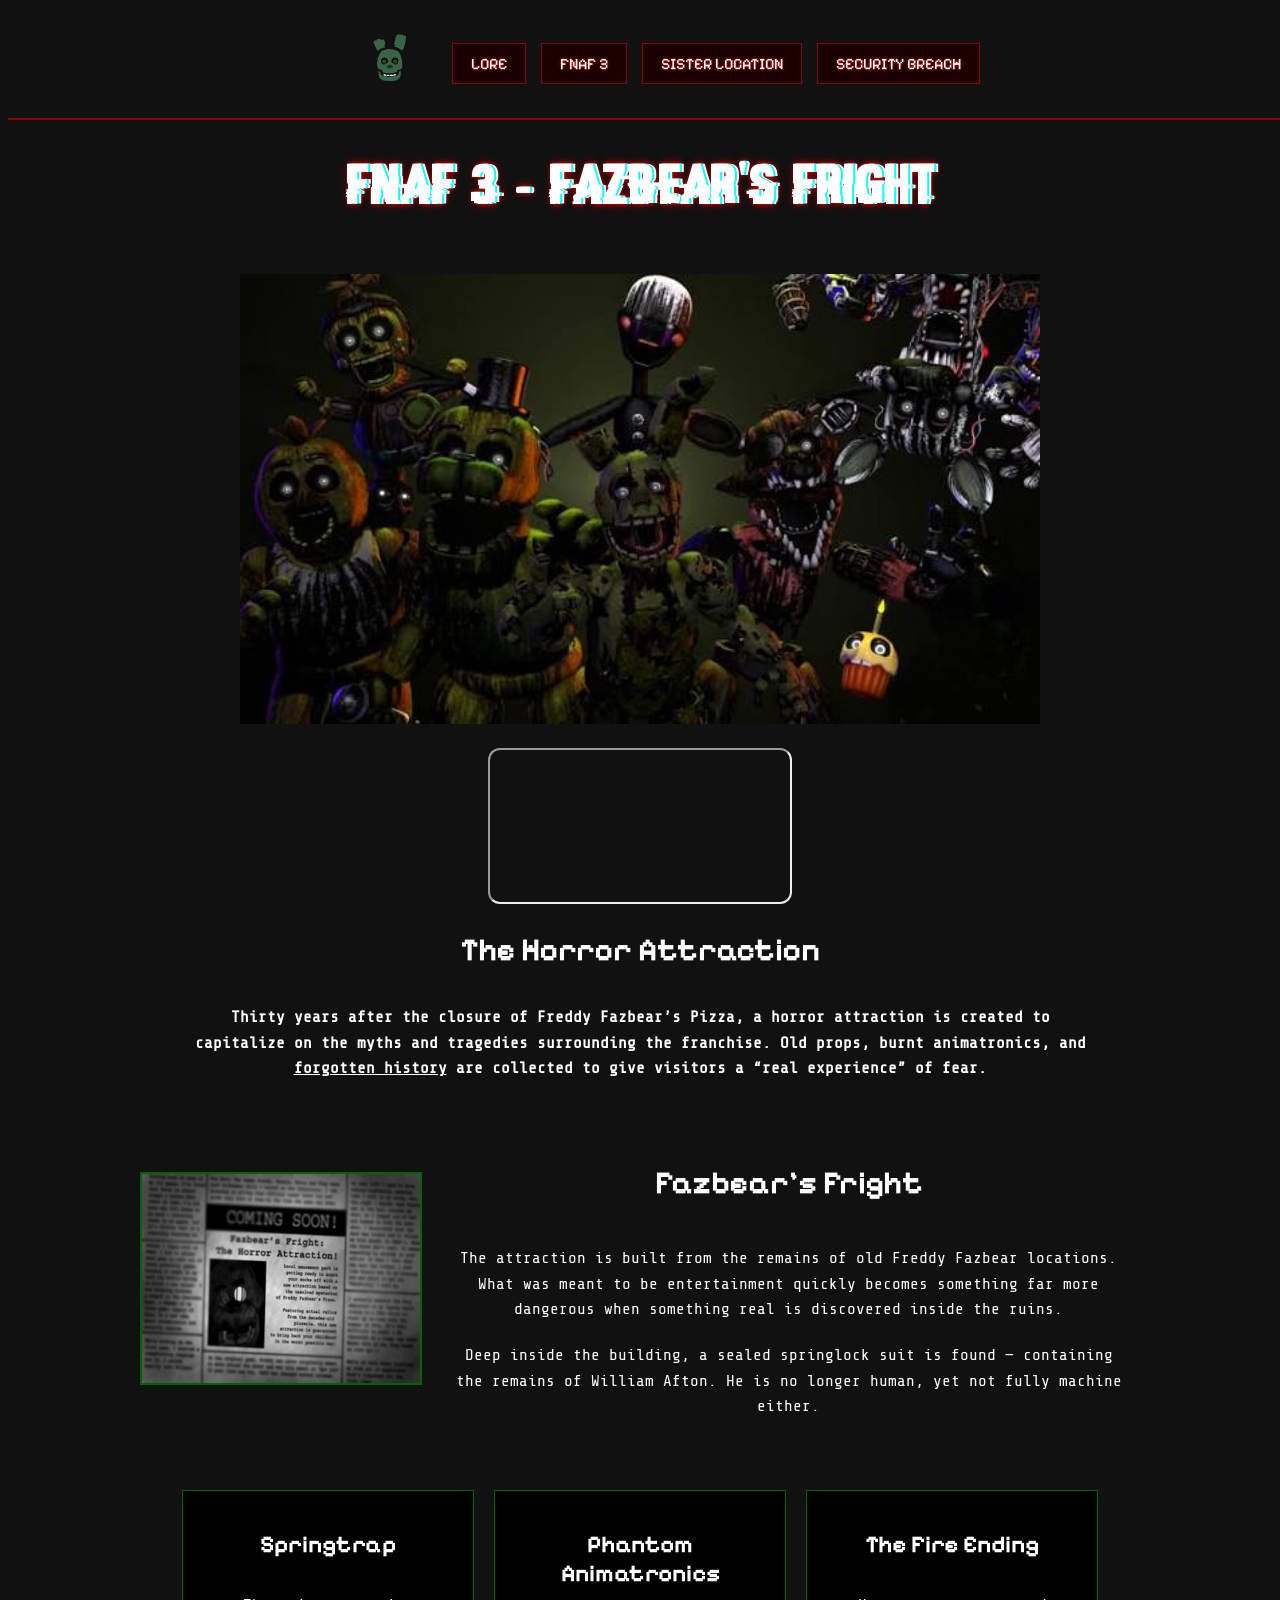
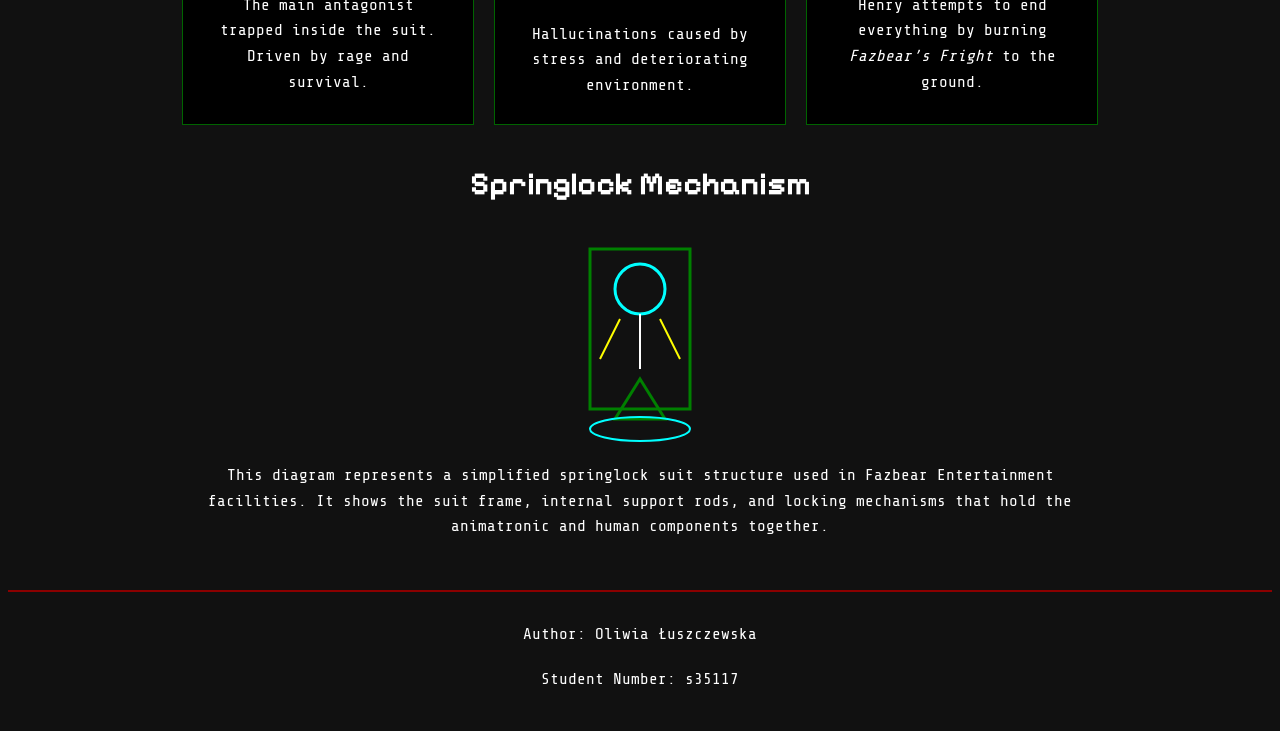
<file: fnaf3.html>
<!DOCTYPE html>
<html lang="en">
    <head>
        <meta charset="UTF-8">
        <meta name="description" content="Five Nights at Freddy's Lore">
        <title>FNAF Lore</title>
        <link rel="stylesheet" href="css/style.css">
        <link href="https://fonts.googleapis.com/css2?family=Pixelify+Sans:wght@400;700&display=swap" rel="stylesheet">
        <link href="https://fonts.googleapis.com/css2?family=Share+Tech+Mono&display=swap" rel="stylesheet">
        
    </head>
    <body>
      <main>
        <header>
  <nav>

    <div class="logo">
        <img src="images/springtrapicon.svg" alt="FNAF Icon">
    </div>

    <div class="nav-links">
        <a href="index.html">LORE</a>
        <a href="fnaf3.html">FNAF 3</a>
<a href="sisterlocation.html">SISTER LOCATION</a>
<a href="securitybreach.html">SECURITY BREACH</a>
    </div>
    </nav>
     </header>
        <h1 class="glitch" data-text="FNAF 3 - FAZBEAR'S FRIGHT"> FNAF 3 - FAZBEAR'S FRIGHT</h1>

<section class="hero">
    <img src="images/fnaf3.jpeg" alt="Springtrap">
   
    <iframe style="border-radius:12px"
src="https://open.spotify.com/embed/track/463r5bsN1VqGXtaMctn4Rr?si=6faeb7cae9944fb6" height="152"></iframe>
    
    <h2>The Horror Attraction</h2>

    <p>
        Thirty years after the closure of Freddy Fazbear’s Pizza, a horror attraction is created to capitalize on the myths and tragedies surrounding the franchise.
        Old props, burnt animatronics, and <u>forgotten history</u> are collected to give visitors a “real experience” of fear.
    </p>
</section>

<section class="fnaf3-grid">

    <div class="fnaf3-img">
        <img src="images/fazbearsfright.jpg" alt="Fazbear's Fright">
    </div>

    <div class="fnaf3-text">
        <h2>Fazbear’s Fright</h2>

        <p>
            The attraction is built from the remains of old Freddy Fazbear locations.
            What was meant to be entertainment quickly becomes something far more dangerous when something real is discovered inside the ruins.
        </p>

        <p>
            Deep inside the building, a sealed springlock suit is found — containing the remains of William Afton.
            He is no longer human, yet not fully machine either.
        </p>
    </div>

</section>

<div class="fnaf3-cards">

    <div class="fnaf3-card">
        <h3>Springtrap</h3>
        <p>The main antagonist trapped inside the suit. Driven by rage and survival.</p>
    </div>

    <div class="fnaf3-card">
        <h3>Phantom Animatronics</h3>
        <p>Hallucinations caused by stress and deteriorating environment.</p>
    </div>

    <div class="fnaf3-card">
        <h3>The Fire Ending</h3>
        <p>Henry attempts to end everything by burning <i>Fazbear’s Fright</i> to the ground.</p>
    </div>

</div>

<section class="svg-section">

<h2>Springlock Mechanism</h2>

<svg width="320" height="220" viewBox="0 0 320 220">

    <rect x="110" y="20" width="100" height="160"
          fill="none" stroke="green" stroke-width="3"/>

    <circle cx="160" cy="60" r="25"
            fill="none" stroke="cyan" stroke-width="3"/>

    <line x1="160" y1="85" x2="160" y2="140"
          stroke="white" stroke-width="2"/>

    <line x1="140" y1="90" x2="120" y2="130"
          stroke="yellow" stroke-width="2"/>

    <line x1="180" y1="90" x2="200" y2="130"
          stroke="yellow" stroke-width="2"/>

    <polygon points="160,150 135,190 185,190"
             fill="none" stroke="green" stroke-width="3"/>

    <ellipse cx="160" cy="200" rx="50" ry="12"
             fill="none" stroke="cyan" stroke-width="2"/>

</svg>

<p>
This diagram represents a simplified springlock suit structure used in Fazbear Entertainment facilities.
It shows the suit frame, internal support rods, and locking mechanisms that hold the animatronic and human components together.
</p>

</section>

</main>

<footer>
<p>Author: Oliwia Łuszczewska</p>
<p>Student Number: s35117</p>
</footer>
</body>
</html>
</file>
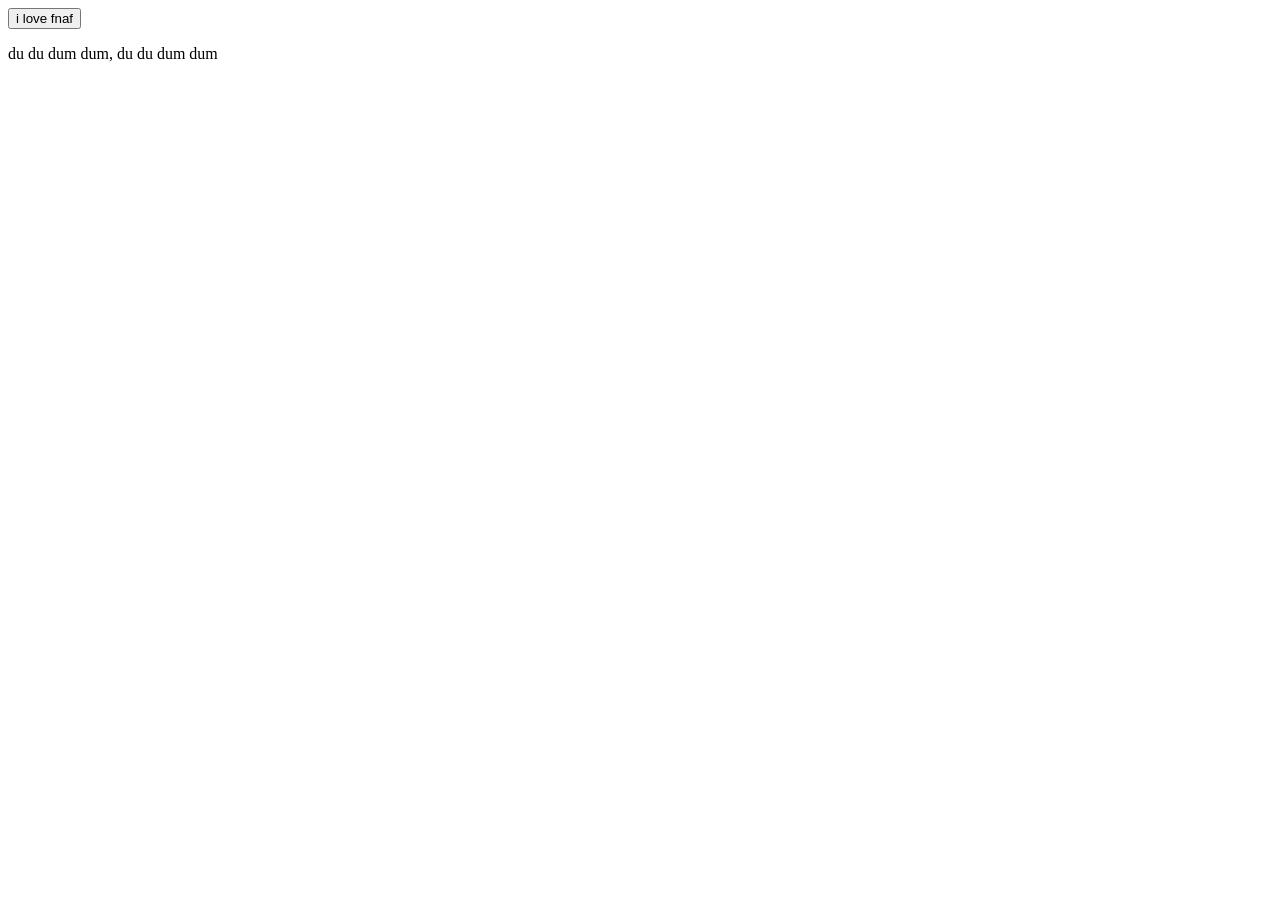
<file: milly2.html>
<!DOCTYPE html>
<html>
  <html lang="eng">
    <head>
    <title> Milly</title>
    <meta name="puszyna" content="kicikici"
      </head>
      <body style"=background-color:pink; background-size: cover;">
      <header>
        <nav>
            <button onclick="location.href='index.html'"
              type="button">i love fnaf</button>
          </nav>
      </header>
        <p>du du dum dum, du du dum dum</p>
</file>
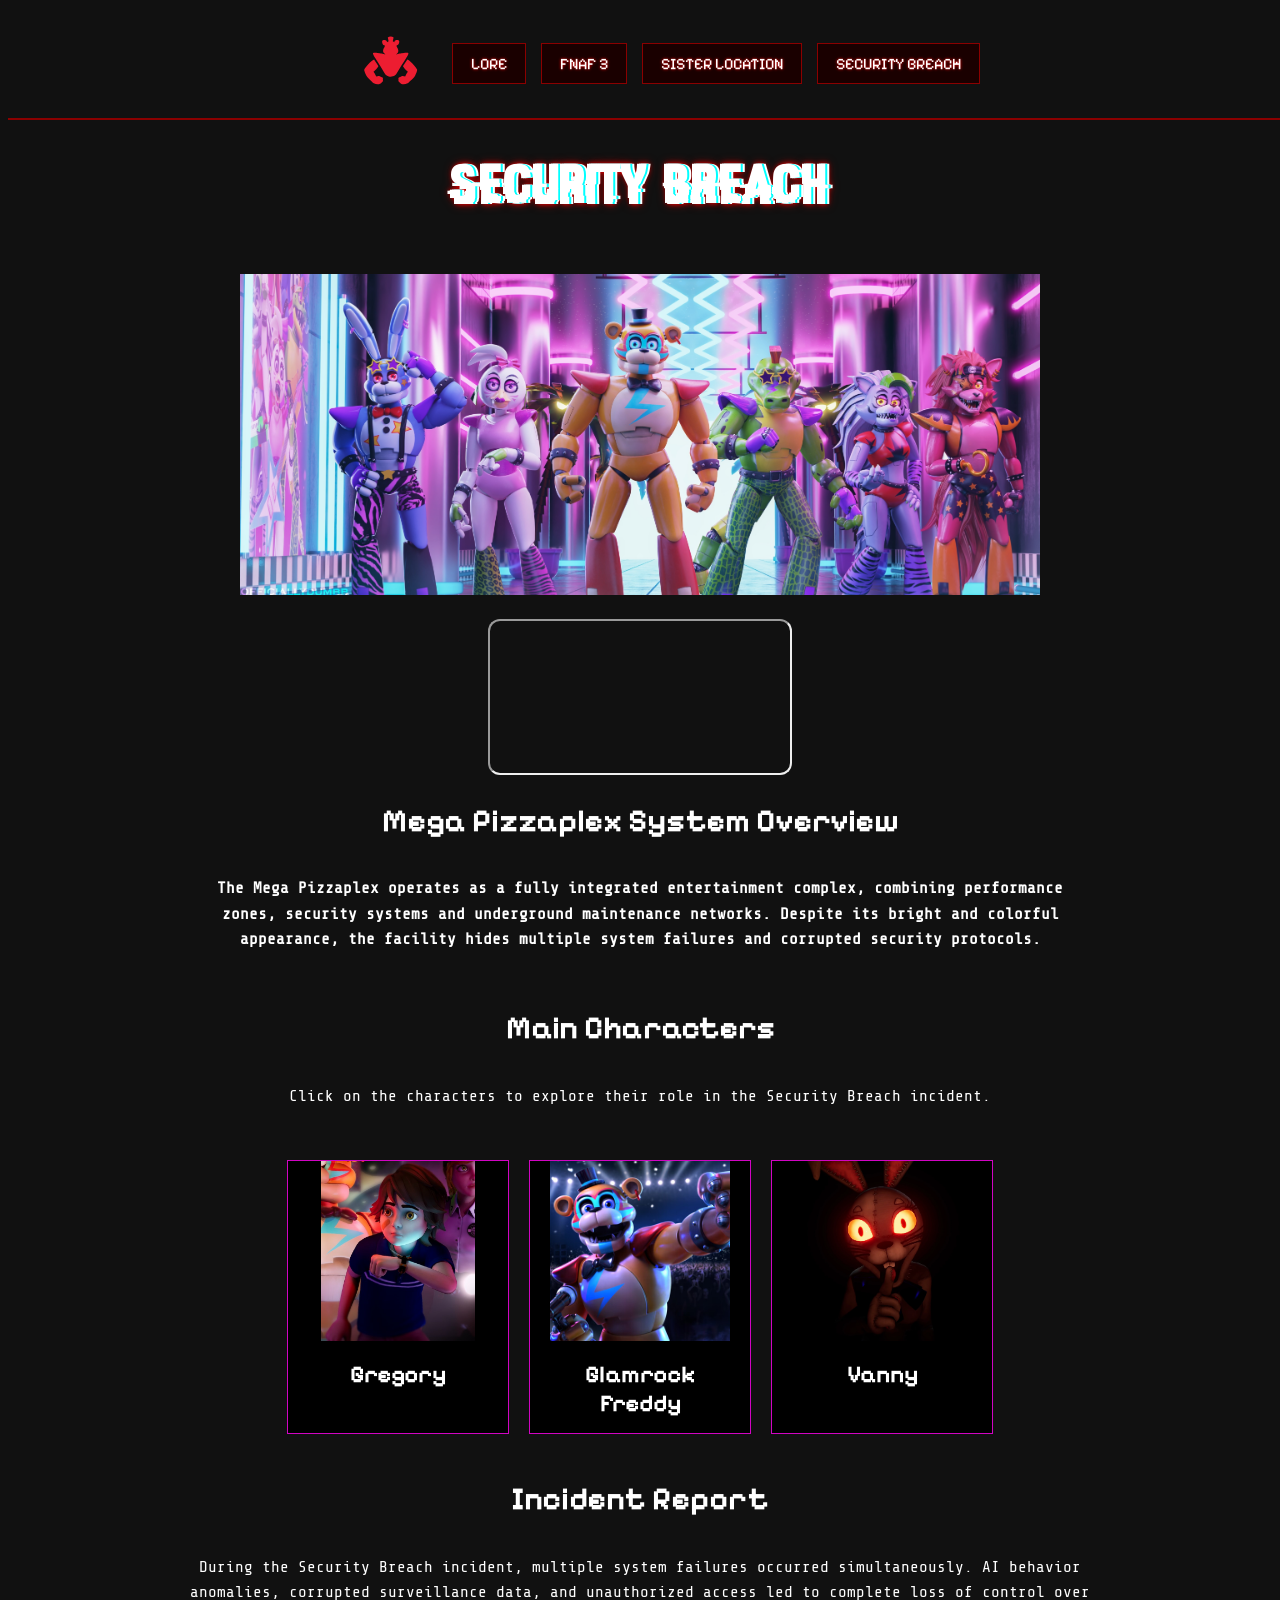
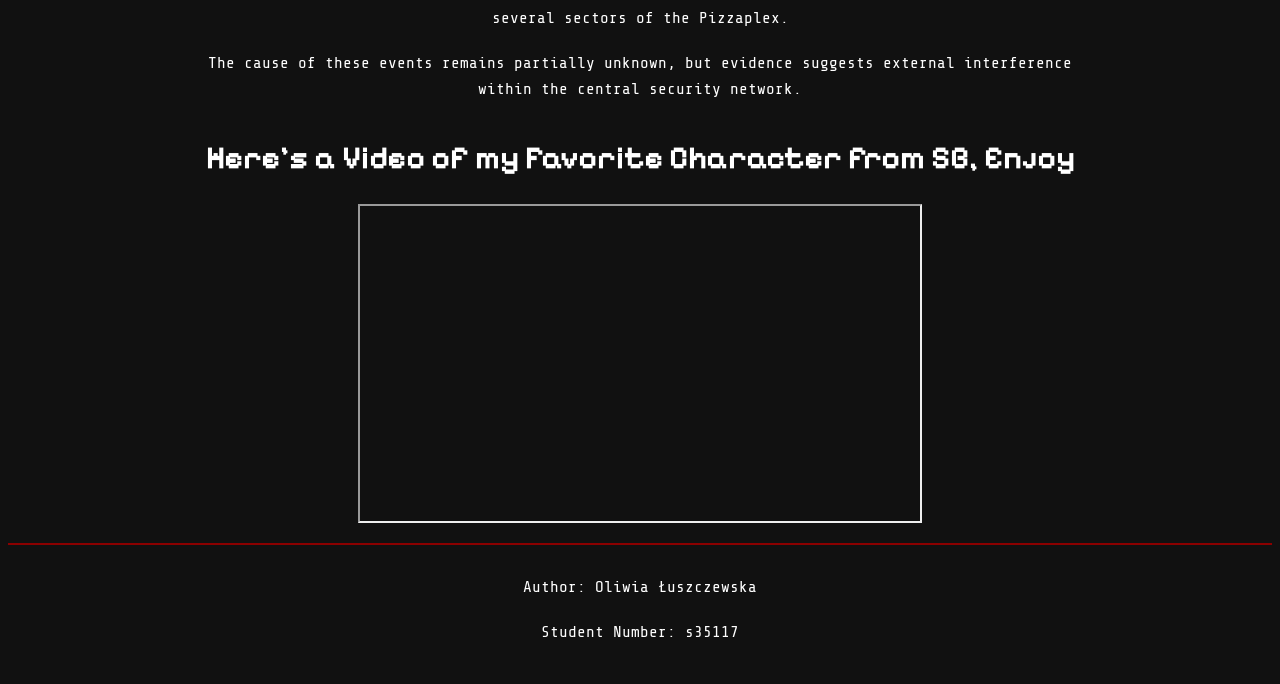
<file: securitybreach.html>
<!DOCTYPE html>
<html lang="en">
    <head>
        <meta charset="UTF-8">
        <meta name="description" content="Five Nights at Freddy's Lore">
        <title>FNAF Lore</title>
        <link rel="stylesheet" href="css/style.css">
        <link href="https://fonts.googleapis.com/css2?family=Pixelify+Sans:wght@400;700&display=swap" rel="stylesheet">
        <link href="https://fonts.googleapis.com/css2?family=Share+Tech+Mono&display=swap" rel="stylesheet">
        
    </head>
    <body>
      <main>
        <header>
  <nav>

    <div class="logo">
        <img src="images/sbicon.svg" alt="FNAF Icon">
    </div>

    <div class="nav-links">
        <a href="index.html">LORE</a>
        <a href="fnaf3.html">FNAF 3</a>
<a href="sisterlocation.html">SISTER LOCATION</a>
<a href="securitybreach.html">SECURITY BREACH</a>
    </div>
    </nav>
     </header>

        <h1 class="glitch" data-text="SECURITY BREACH">SECURITY BREACH</h1>
        <section class="hero">

<img src="images/sbchar.jpeg" alt="SB Characters">

<iframe style="border-radius:12px"
src="https://open.spotify.com/embed/track/2mtiwLKH4XmzeYNYDRmAih?si=c0950011c7a04f0d" height="152"></iframe>

 <h2>Mega Pizzaplex System Overview</h2>

    <p>
        The Mega Pizzaplex operates as a fully integrated entertainment complex,
        combining performance zones, security systems and underground maintenance networks.
        Despite its bright and colorful appearance, the facility hides multiple system failures
        and corrupted security protocols.
    </p>

</section>

<section class="sb-characters">

    <h2>Main Characters</h2>

    <p>
        Click on the characters to explore their role in the Security Breach incident.
    </p>

   
</section>

<section class="sb-grid">

    <div class="sb-grid2">

<input type="checkbox" id="gregory" class="modal-toggle">

<label for="gregory" class="sb-card2">
    <img src="images/gregory.jpg" alt="Gregory">
    <span class="sb-name">Gregory</span>
</label>

<div class="sb-modal">
    <div class="sb-modal-box">
        <label for="gregory" class="close">✖</label>

        <h2>GREGORY</h2>

        <div class="status online">
            STATUS: ACTIVE
        </div>

        <p>
            A young boy trapped inside the Mega Pizzaplex. Throughout the night,
            Gregory must avoid hostile animatronics while uncovering the secrets
            hidden beneath the facility.
        </p>
    </div>
</div>


<input type="checkbox" id="freddy-sb" class="modal-toggle">

<label for="freddy-sb" class="sb-card2">
    <img src="images/glamrockfreddy.jpg" alt="Glamrock Freddy">
    <span class="sb-name">Glamrock Freddy</span>
</label>

<div class="sb-modal">
    <div class="sb-modal-box">
        <label for="freddy-sb" class="close">✖</label>

        <h2>GLAMROCK FREDDY</h2>

        <div class="status ally">
            STATUS: FRIENDLY
        </div>

        <p>
            Unlike the other animatronics, Glamrock Freddy helps Gregory survive.
            He acts as a guide and protector throughout the events of Security Breach.
        </p>
    </div>
</div>


<input type="checkbox" id="vanny" class="modal-toggle">

<label for="vanny" class="sb-card2">
    <img src="images/vanny.jpg" alt="Vanny">
    <span class="sb-name">Vanny</span>
</label>

<div class="sb-modal">
    <div class="sb-modal-box">
        <label for="vanny" class="close">✖</label>

        <h2>VANNY</h2>

        <div class="status threat">
            STATUS: THREAT DETECTED
        </div>

        <p>
            A mysterious follower of Glitchtrap. Vanny secretly manipulates events
            within the Pizzaplex and serves as one of Gregory's greatest threats.
        </p>
    </div>
</div>

</div>

</section>

<section class="sb-lore">

    <h2>Incident Report</h2>

    <p>
        During the Security Breach incident, multiple system failures occurred simultaneously.
        AI behavior anomalies, corrupted surveillance data, and unauthorized access
        led to complete loss of control over several sectors of the Pizzaplex.
    </p>

    <p>
        The cause of these events remains partially unknown,
        but evidence suggests external interference within the central security network.
    </p>
    <h2>Here's a Video of my Favorite Character from SB, Enjoy</h2>
<iframe
width="560"
height="315"
src="https://www.youtube.com/embed/VhFRaC-39lY?si=8cn8kz6mtX6vmOIL"
title="YouTube video player"
allow="accelerometer; autoplay; clipboard-write; encrypted-media; gyroscope; picture-in-picture; web-share"
referrerpolicy="strict-origin-when-cross-origin"
allowfullscreen>
</iframe></section>

</main> 

<footer>
<p>Author: Oliwia Łuszczewska</p>
<p>Student Number: s35117</p>
</footer>
    </body>
</html>
</file>
<file: css/style.css>
@font-face {
    font-family: "HACKED";
    src: url("../fonts/HACKED.ttf") format("truetype");
}

body{
    background-color:#111;
    color:white;
}

nav{
    width:100%;
    background:#111;

    display:flex;
    align-items:center;
 justify-content:center;
    padding:15px 30px;
    gap:30px;

    border-bottom:2px solid darkred;
}
.navbar{
    display:block;
}
.logo{
    display:flex;
    align-items:center;
    flex-shrink:0;
}

.logo img{
    height:80px;
    width:auto;
    display:block;
}

.nav-links{
    display:flex;
    gap:15px;
}

.nav-links a{

    font-family:"Pixelify Sans", sans-serif;

    color:white;
    text-decoration:none;

    padding:10px 18px;

    background:#1a0000;

    border:1px solid darkred;

    text-shadow:0 0 3px red;

    transition:
        background 0.25s ease,
        color 0.25s ease,
        transform 0.25s ease,
        box-shadow 0.25s ease;
}

.nav-links a:hover{

    background:#8b0000;

    color:white;

    transform:translateY(-2px);

    box-shadow:
        0 0 8px red;

}

h1{
    font-family: "HACKED", sans-serif;
    font-size:54px;
    font-weight: 700;
    text-align:center;
     display:block;
    width:100%;
    color:white;
    letter-spacing:2px;
    text-shadow:
        0 0 5px red,
        0 0 10px darkred;
}
h2{
    font-family: "Pixelify Sans", sans-serif;
    font-size:32px;
    font-weight: 700;
    text-align:center;
    color:white;
     display:block;
    width:100%;
}
h3{
    font-family: "Pixelify Sans", sans-serif;
    font-size:24px;
    font-weight: 700;
    text-align:center;
    color:white;
     display:block;
    width:100%;
}
.glitch{
    position:relative;
    display:inline-block;
    animation: flicker 2s infinite;
}

.glitch::before,
.glitch::after{
    content: attr(data-text);
    position:absolute;
    left:0;
    top:0;
    width:100%;
    overflow:hidden;
    color:white;
}

.glitch::before{
    left:2px;
    text-shadow:-2px 0 red;
    animation: glitchTop 1.5s infinite linear alternate-reverse;
}

.glitch::after{
    left:-2px;
    text-shadow:2px 0 cyan;
    animation: glitchBottom 1.5s infinite linear alternate-reverse;
}

@keyframes flicker{
    0%, 100% {opacity:1;}
    92% {opacity:1;}
    93% {opacity:0.4;}
    94% {opacity:1;}
    97% {opacity:0.2;}
    98% {opacity:1;}
}

@keyframes glitchTop{
    0% {transform: translate(0,0);}
    20% {transform: translate(-2px,-1px);}
    40% {transform: translate(-1px,1px);}
    60% {transform: translate(-3px,0);}
    80% {transform: translate(2px,1px);}
    100% {transform: translate(0,0);}
}

@keyframes glitchBottom{
    0% {transform: translate(0,0);}
    20% {transform: translate(2px,1px);}
    40% {transform: translate(1px,-1px);}
    60% {transform: translate(3px,0);}
    80% {transform: translate(-2px,-1px);}
    100% {transform: translate(0,0);}
}

.hero{
   font-weight: 700;
font-family:"Pixelify Sans", sans-serif;
    text-align:center;
    padding:20px;
}

.hero img{
    width:100%;
    max-width:800px;
}
p{
   font-family:'Share Tech Mono', monospace;
    font-weight: regular;
    line-height:1.6;
    text-align: center;
    max-width:900px;
    margin:auto;
    padding:10px;
}

.character{
    width:220px;
    background:black;
    border:2px solid darkred;
    padding:10px;

    display:flex;
    flex-direction:column;
    align-items:center;
    text-align:center;
    gap:10px;
}

.character img{
    width:100%;
    height:auto;
    max-height:500px;
    object-fit:contain;
    display:block;
}
.character p{
    margin:8px 0 0 0;
    font-size:14px;
}
input.modal-toggle{
    display:none !important;
    width:0;
    height:0;
    position:absolute;
}

.modal{
    position:fixed;
    inset:0;
    background:rgba(0,0,0,0.95);
    display:none;
    justify-content:center;
    align-items:center;
    z-index:999;
}

.modal-toggle:checked + label + .modal{
    display:flex;
    animation:flash 0.2s ease-in-out;
}

.modal-box{
    background:black;
    border:2px solid darkred;
    padding:25px;
    width:320px;
    text-align:center;
    color:white;
    box-shadow:0 0 30px red;
    position:relative;
    animation:shake 0.3s ease-in-out, flash 0.2s ease-in-out;
}

.close{
    position:absolute;
    top:5px;
    right:10px;
    cursor:pointer;
    color:red;
    font-size:18px;
}

.glitch-text{
    margin-top:10px;
    color:red;
    font-size:20px;
    animation:glitch 0.2s infinite;
}

@keyframes flash{
    0%{background:rgba(255,0,0,0);}
    50%{background:rgba(255,0,0,0.25);}
    100%{background:rgba(0,0,0,0.95);}
}

@keyframes shake{
    0%{transform:translate(0,0);}
    25%{transform:translate(-4px,3px);}
    50%{transform:translate(4px,-3px);}
    75%{transform:translate(-3px,4px);}
    100%{transform:translate(0,0);}
}

@keyframes glitch{
    0%{transform:translate(0);}
    25%{transform:translate(-2px,2px); text-shadow:2px 0 red;}
    50%{transform:translate(2px,-2px); text-shadow:-2px 0 cyan;}
    75%{transform:translate(-1px,1px);}
    100%{transform:translate(0);}
}
.grid{
    display:grid;
    grid-template-columns: repeat(auto-fit, minmax(200px, 1fr));
    justify-content:center;
    gap:20px;
    max-width:1100px;
    margin:auto;
}

.grid img{
    width:100%;
    height:100%;
    object-fit:cover;
}

.grid img:hover{
    transform:scale(1.05);
    box-shadow:0 0 10px red;
}
.monitor{
    display:flex;
    justify-content:center;
    padding:30px;
}

.monitor-screen img{
    position:relative;
    z-index:1;
}

.monitor-screen img{
    transition: 0.3s ease;
}

.monitor-screen img:hover{
    filter: contrast(1.4) brightness(0.7);
}
.monitor-screen{
    animation: flicker 6s infinite;
}

@keyframes flicker{
    0%, 100% {opacity: 1;}
    50% {opacity: 0.97;}
}

.map-section{
    padding:20px;
    text-align:center;
}

.map-section img{
    width:100%;
    max-width:900px;
}
.timeline{
    max-width:1000px;
    margin:60px auto;
    padding:20px;
}

.timeline-item{
    display:flex;
    gap:25px;
    margin-bottom:25px;
    align-items:flex-start;
}

.timeline-date{
    min-width:120px;
    background:white;
    color:black;
    font-family:"Pixelify Sans", sans-serif;
    font-size:26px;
    text-align:center;
    padding:15px;
    border-radius:12px;
    transition:.3s;
    cursor:default;
}

.timeline-date:hover{
    transform:scale(1.12);
    box-shadow:0 0 20px red;
}

.timeline-content{
    flex:1;
    background:white;
    color:black;
    padding:20px;
    border-radius:12px;
    border-left:6px solid darkred;
    transition:.3s;
}

.timeline-content:hover{
    transform:translateX(8px);
}

.timeline-content h3{
    margin-top:0;
    font-family:"Pixelify Sans", sans-serif;
}

.timeline-content p{
   font-family:'Share Tech Mono', monospace;
    color:black;
    margin:0;
}


.form-section{
    padding:20px;
    text-align:center;
}

form{
    display:flex;
    flex-direction:column;
    gap:10px;
    max-width:400px;
    margin:auto;
}

input, textarea{
    padding:10px;
    border:none;
    border-radius:5px;
}

button{
    background:#7a0000;
    color:white;
    padding:10px;
    border:none;
    cursor:pointer;
    transition:0.3s;
}

button:hover{
    background:red;
    transform:scale(1.05);
}
.game-icons{
    display:flex;
    justify-content:center;
    gap:30px;
    flex-wrap:nowrap;
    margin-bottom:60px;
}

.game-icons img{
    width:180px;
    height:180px;
    object-fit:contain;
}
.game-icons img:hover{
    transform:scale(1.15) rotate(-2deg);
    box-shadow:0 0 25px red;
}
@media (max-width:768px){

    nav{
        flex-direction:column;
        gap:15px;
    }

    .nav-links{
        justify-content:center;
        flex-wrap:wrap;
    }

    .logo img{
        height:60px;
    }

}
footer{
    border-top:2px solid darkred;
    padding:20px;
    text-align:center;
    background:#111;
}
.fnaf3-grid{
    display:flex;
    gap:20px;
    max-width:1000px;
    margin:auto;
    padding:20px;
    align-items:center;
}

.fnaf3-img img{
    width:100%;
    max-width:400px;
    border:2px solid darkgreen;
}

.fnaf3-text{
    font-family:'Share Tech Mono', monospace;
    line-height:1.6;
}

.cards{
    display:flex;
    gap:20px;
    justify-content:center;
    flex-wrap:wrap;
    margin:40px auto;
    max-width:1000px;
}

.card{
    background:black;
    border:1px solid darkred;
    padding:15px;
    width:250px;
    transition:0.3s;
}

.card:hover{
    transform:translateY(-5px);
    box-shadow:0 0 15px red;
}

.svg-section{
    text-align:center;
    margin:40px 0;
}
.sl-grid{
    display:flex;
    gap:30px;
    max-width:1000px;
    margin:auto;
    padding:20px;
    align-items:center;
}

.sl-svg{
    text-align:center;
}

.sl-text{
    font-family:'Share Tech Mono', monospace;
    line-height:1.6;
}

.ennard{
    max-width:900px;
    margin:40px auto;
    text-align:center;
    padding:20px;
    border:1px solid #b000ff;
    background:#b000ff;
}

.ennard p{
    font-family:'Share Tech Mono', monospace;
    color:black
}

.cards{
    display:flex;
    gap:20px;
    justify-content:center;
    flex-wrap:wrap;
    margin:40px auto;
    max-width:1000px;
}

.card-link{
    text-decoration:none;
    color:inherit;
}

.card{
    background:black;
    border:1px solid darkred;
    padding:15px;
    width:260px;
    text-align:center;
    transition:0.3s ease;
}

.card img{
    width:100%;
    height:180px;
    object-fit:contain;
    margin-bottom:10px;
    transition:0.3s ease;
}

.card:hover{
    transform:translateY(-6px);
    box-shadow:0 0 18px darkred;
}

.card:hover img{
    transform:scale(1.05);
}
.fnaf3-cards{
    display:flex;
    gap:20px;
    justify-content:center;
    flex-wrap:wrap;
    margin:40px auto;
    max-width:1000px;
}

.fnaf3-card{
    background:black;
    border:1px solid darkgreen;
    padding:15px;
    width:260px;
    text-align:center;
    transition:.3s;
}

.fnaf3-card img{
    width:100%;
    height:180px;
    object-fit:contain;
}

.fnaf3-card:hover{
    transform:translateY(-6px);
    box-shadow:0 0 18px limegreen;
}
.sb-grid{
    display:grid;
    grid-template-columns:repeat(auto-fit, minmax(220px, 1fr));
    gap:20px;
    max-width:1000px;
    margin:auto;
    padding:20px;
}

.sb-card{
    background:black;
    border:1px solid darkred;
    padding:15px;
    text-align:center;
    transition:0.3s ease;
}

.sb-card:hover{
    transform:translateY(-5px);
    box-shadow:0 0 15px cyan;
}

.alert{
    color:red;
    animation:blink 1s infinite;
}

@keyframes blink{
    0%,100%{opacity:1;}
    50%{opacity:0.3;}
}

.sb-grid2{
    display:flex;
    justify-content:center;
    gap:20px;
    flex-wrap:wrap;
    margin-top:20px;
}

.sb-card2{
    width:220px;
    background:black;
    border:1px solid rgb(209, 4, 195);
    text-align:center;
    transition:0.3s;
}

.sb-card2 img{
    width:100%;
    height:180px;
    object-fit:contain;
}

.sb-card2:hover{
    transform:scale(1.05);
    box-shadow:0 0 20px darkred;
}

.sb-modal{
    position:fixed;
    inset:0;
    background:rgba(0,0,0,.92);
    display:none;
    justify-content:center;
    align-items:center;
    z-index:9999;
}

.modal-toggle:checked + label + .sb-modal{
    display:flex;
}

.sb-modal-box{
    width:420px;
    max-width:90%;
    background:#0d0d0d;
    border:2px solid cyan;
    padding:30px;
    text-align:center;
    position:relative;
    overflow:hidden;

    box-shadow:
        0 0 10px cyan,
        0 0 25px cyan;
}

.sb-modal-box::before{
    content:"";
    position:absolute;
    left:0;
    top:-100%;
    width:100%;
    height:100%;

    background:linear-gradient(
        transparent,
        rgba(0,255,255,.15),
        transparent
    );

    animation:scanSB 3s linear infinite;
}

.sb-modal-box h2{
    color:cyan;
    text-shadow:
        0 0 5px cyan,
        0 0 15px cyan;
}

.status{
    display:inline-block;
    padding:8px 16px;
    margin-bottom:15px;
    border-radius:20px;
    font-family:'Share Tech Mono', monospace;
}

.online{
    color:cyan;
    border:1px solid cyan;
    background:#003d3d;
}

.ally{
    color:gold;
    border:1px solid gold;
    background:#332200;
}

.threat{
    color:#ff4fa3;
    border:1px solid #ff4fa3;
    background:#330011;
}

@keyframes scanSB{
    from{
        top:-100%;
    }
    to{
        top:100%;
    }
}
.sl-cards{
    display:flex;
    gap:20px;
    justify-content:center;
    flex-wrap:wrap;
    margin:40px auto;
    max-width:1000px;
}

.sl-card{
    background:black;
    border:1px solid #b000ff;
    padding:15px;
    width:260px;
    text-align:center;
    transition:.3s;
}

.sl-card img{
    width:100%;
    height:180px;
    object-fit:contain;
}

.sl-card:hover{
    transform:translateY(-6px);
    box-shadow:0 0 18px #b000ff;
}
.sl-list{
    list-style:none;
    padding:0;
    margin:20px auto;
    max-width:800px;
}

.sl-list li{
    background:black;
    border-left:3px solid #b000ff;
    padding:12px 15px;
    margin-bottom:10px;

    font-family:'Share Tech Mono', monospace;
    color:#ddd;

    transition:0.3s ease;
    position:relative;
}

.sl-list li:hover{
    transform:translateX(6px);
    box-shadow:0 0 12px #b000ff;
}

.sl-list li::before{
    content:"⟡";
    color:#b000ff;
    margin-right:10px;
}
.sl-text img{
    display:block;
    margin:20px auto;
    max-width:100%;
    height:auto;

    border:2px solid #b000ff;
    box-shadow:0 0 15px #b000ff;
}
iframe{
    display:block;
    margin:20px auto;
    bottom: margin 30px;
}
.character span{
    font-family:'Share Tech Mono', monospace;
    margin-top:8px;
    font-size:14px;
}
.spotify-player{
    width:60%;
    display:block;
    margin:20px auto;
    border:none;
}
.sb-name{
    display:block;
    font-family:"Pixelify Sans", sans-serif;
    font-size:24px;
    font-weight:700;
    padding:15px;
    color:white;
}
</file>
